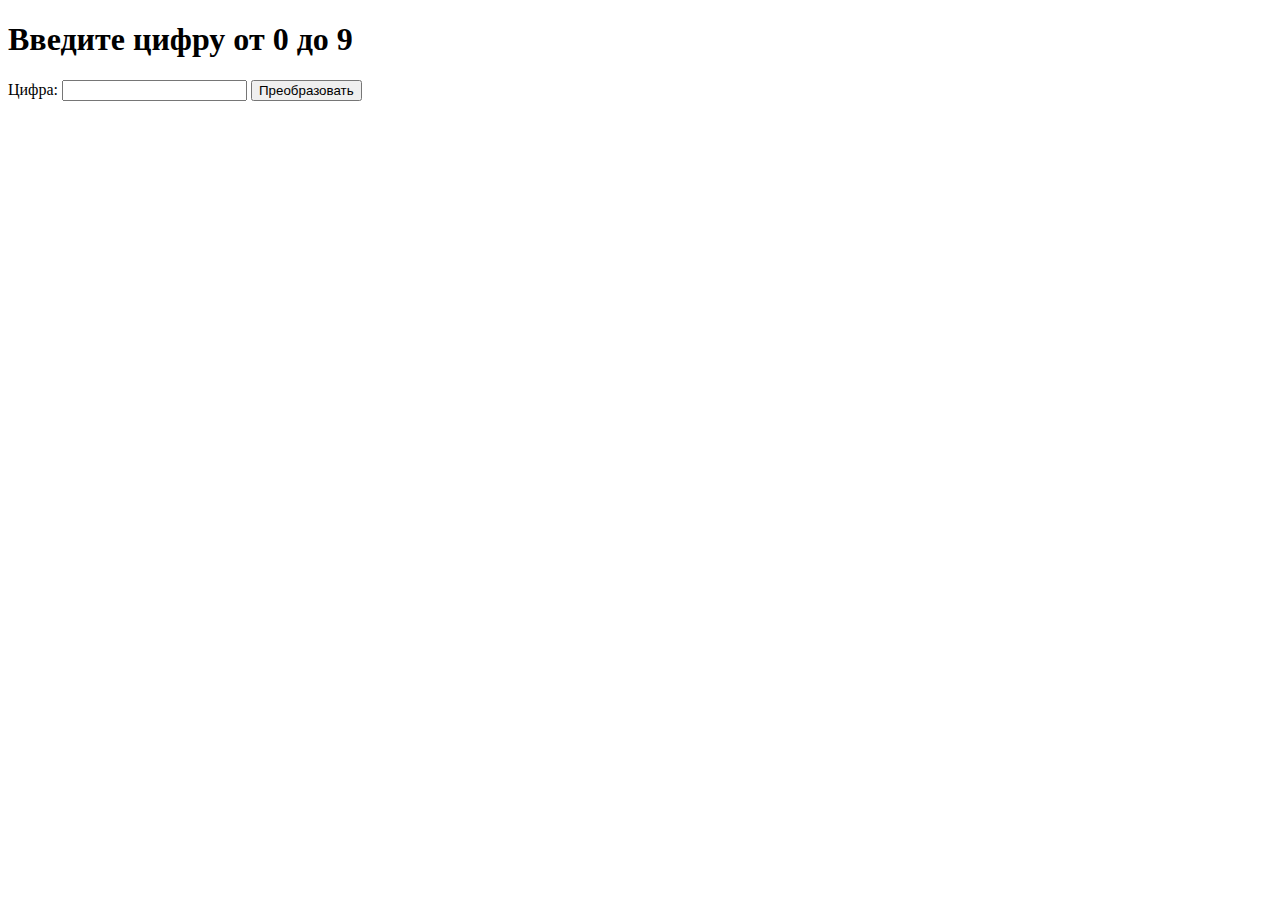
<file: PROEKT/digit.html>
<!DOCTYPE html>
<html lang="ru">

<head>
  <meta charset="UTF-8" />
  <title>Преобразование цифры в слово</title>
</head>

<body>
  <h1>Введите цифру от 0 до 9</h1>
  <form action="digit_to_word.php" method="post">
    <label for="digit">Цифра:</label>
    <input type="number" id="digit" name="digit" required />
    <button type="submit">Преобразовать</button>
  </form>
</body>

</html>
</file>
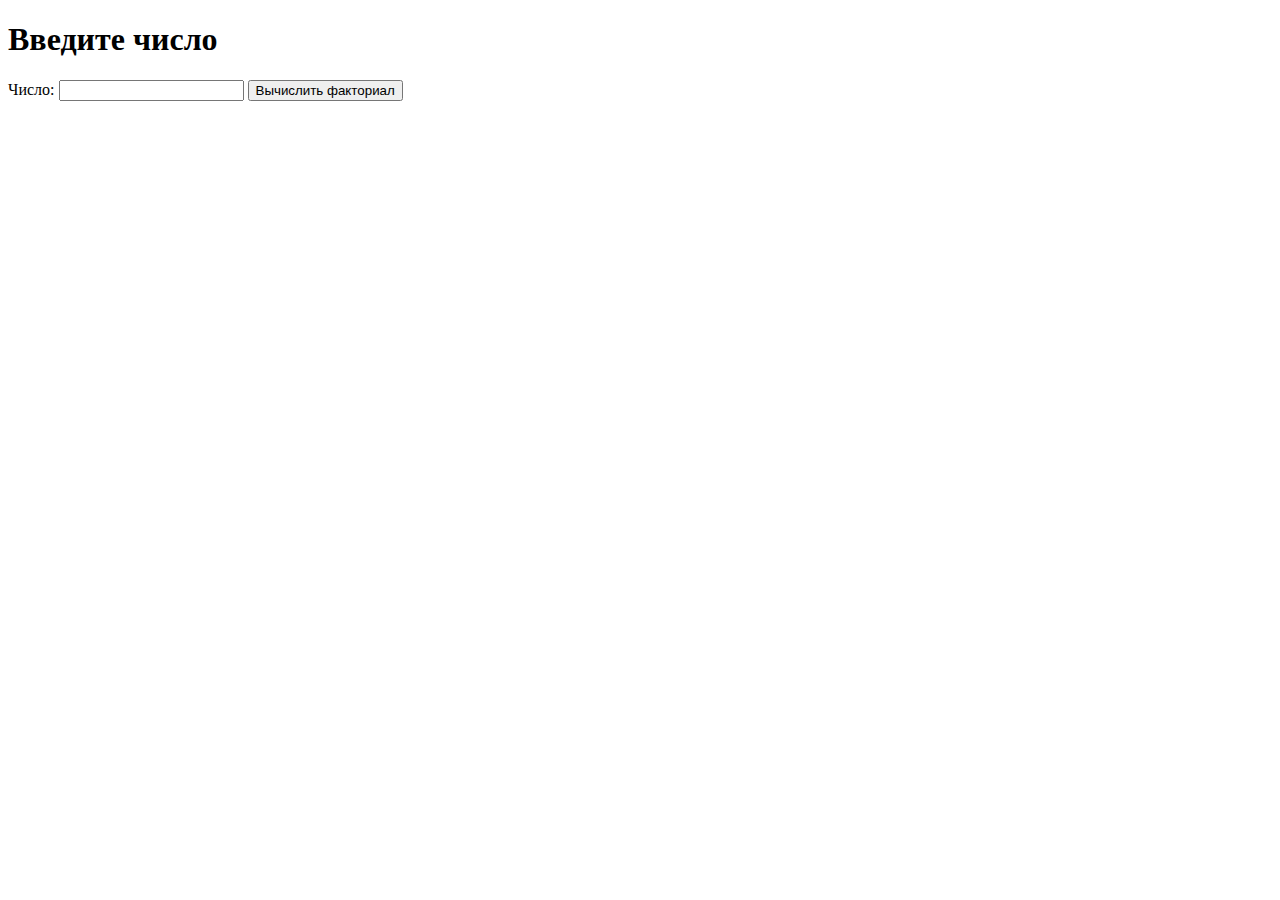
<file: PROEKT/factorial.html>
<!DOCTYPE html>
<html lang="ru">

<head>
  <meta charset="UTF-8" />
  <title>Вычисление факториала</title>
</head>

<body>
  <h1>Введите число</h1>
  <form action="factorial_calculation.php" method="post">
    <label for="digit">Число:</label>
    <input type="number" id="digit" name="digit" required />
    <button type="submit">Вычислить факториал</button>
  </form>
</body>

</html>
</file>
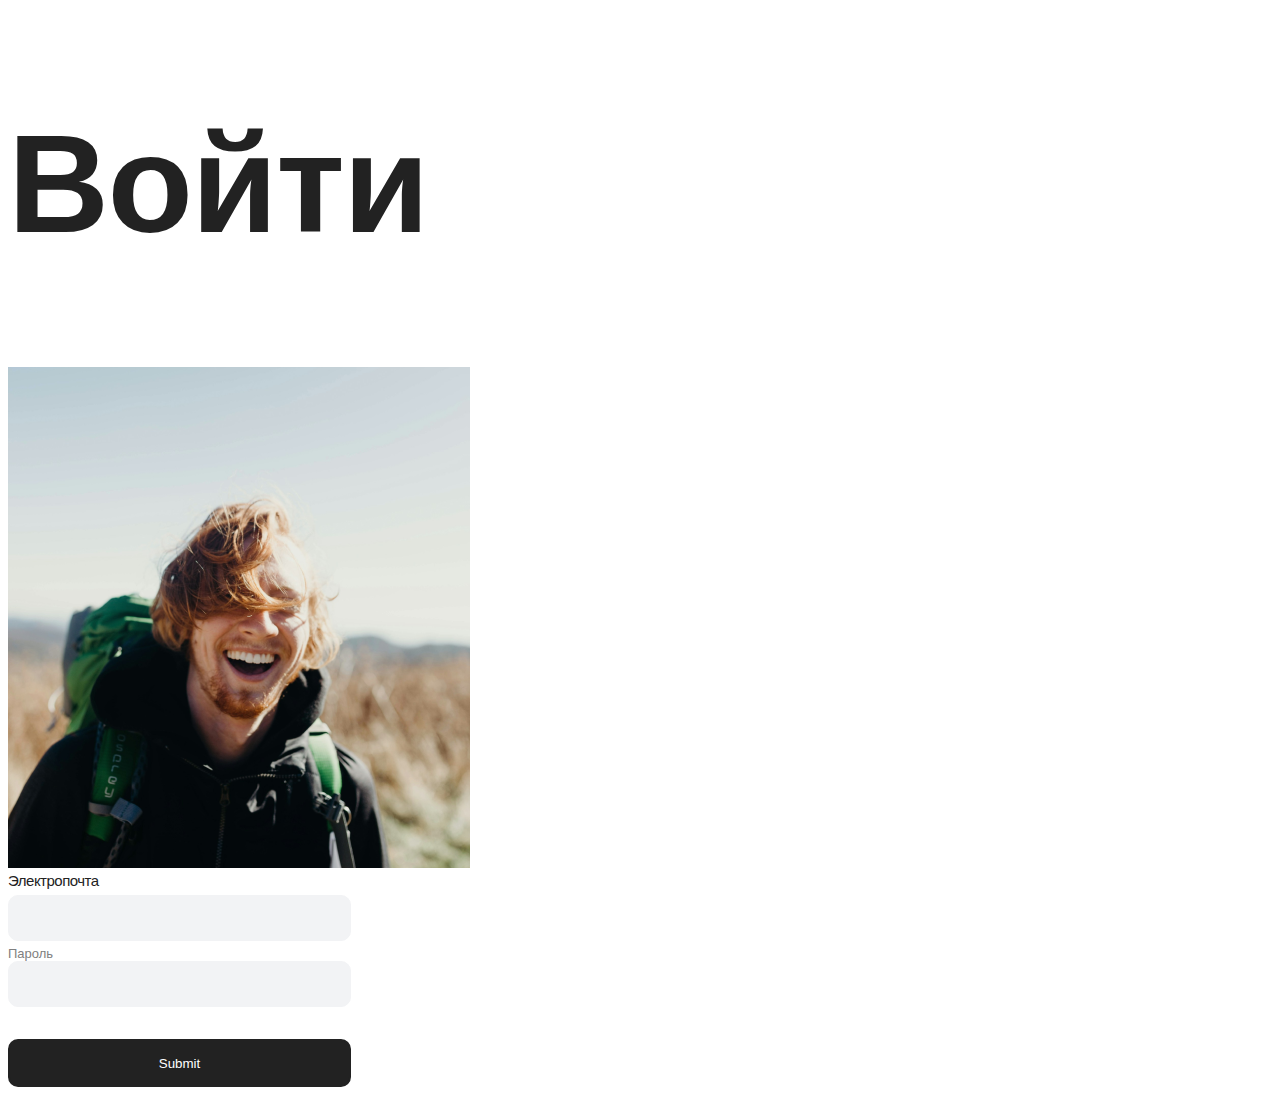
<file: PROEKT/login2.html>
<!DOCTYPE html>
<html lang="ru">

<head>
  <meta charset="UTF-8">
  <title>Логин</title>
  <link href="css/login1.css" rel="stylesheet">
</head>

<body>
  <div class="content">
    <h1 class="title">Войти</h1>
    <img class="imgs" src="./photos/login.png" alt="фотография" />
    <form class="form">
      <label class="label" for="email">Электропочта</label>
      <input id="email" type="email" class="input" />
      <span class="input_info input_info_error >Введите электропочту в формате *****@***.**</span>
      <label class="label" for="password">Пароль</label>
      <input id="password" type="password" class="input" />
      <input type="submit" class="button" />
    </form>
  </div>
</body>

</html>
</file>
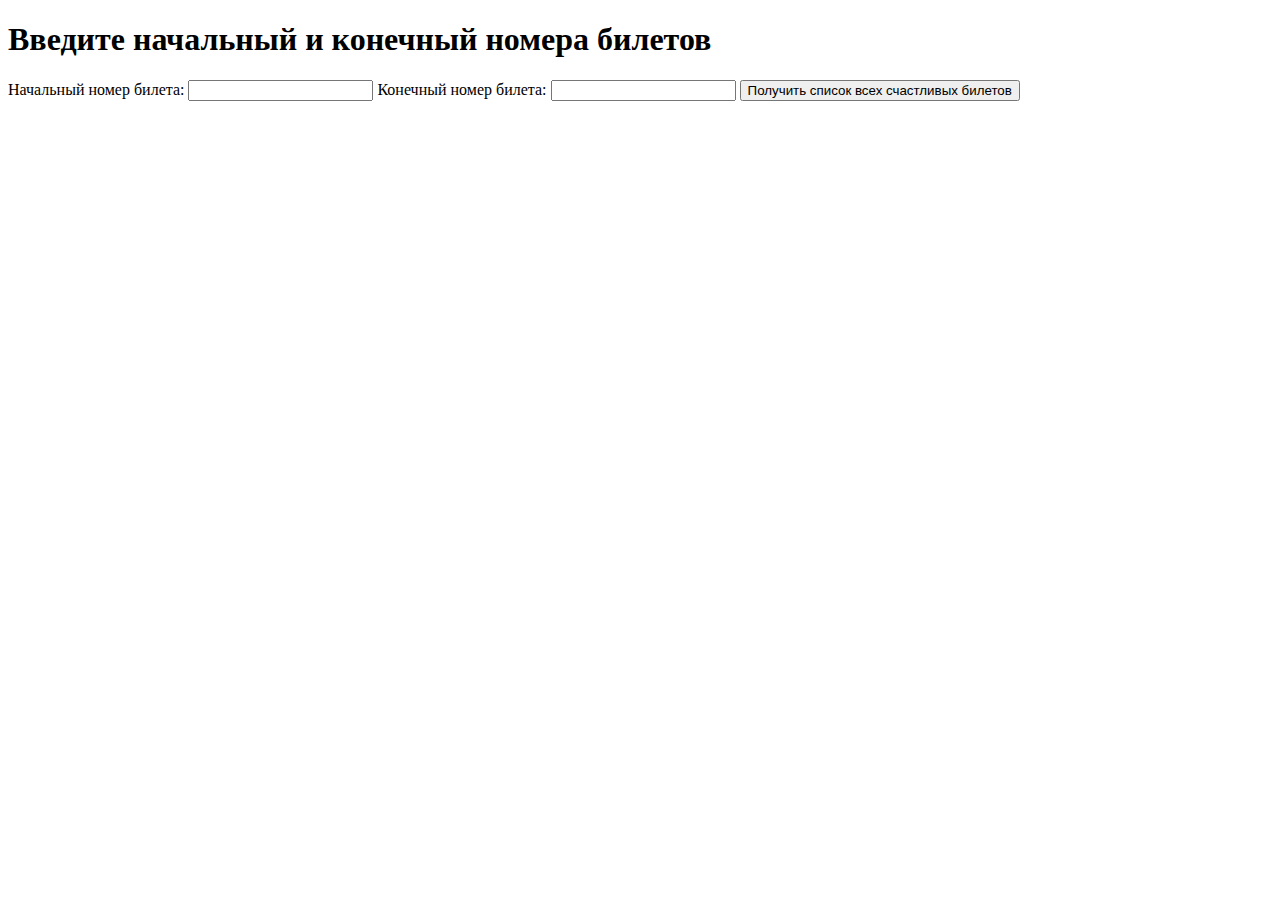
<file: PROEKT/ticket.html>
<!DOCTYPE html>
<html lang="ru">

<head>
  <meta charset="UTF-8" />
  <title>Счастливый билет</title>
</head>

<body>
  <h1>Введите начальный и конечный номера билетов</h1>
  <form action="happy_ticket.php" method="post">
    <label for="ticket1">Начальный номер билета:</label>
    <input type="text" id="ticket1" name="ticket1" required />
    <label for="ticket2">Конечный номер билета:</label>
    <input type="text" id="ticket2" name="ticket2" required />
    <button type="submit">Получить список всех счастливых билетов</button>
  </form>
</body>

</html>
</file>
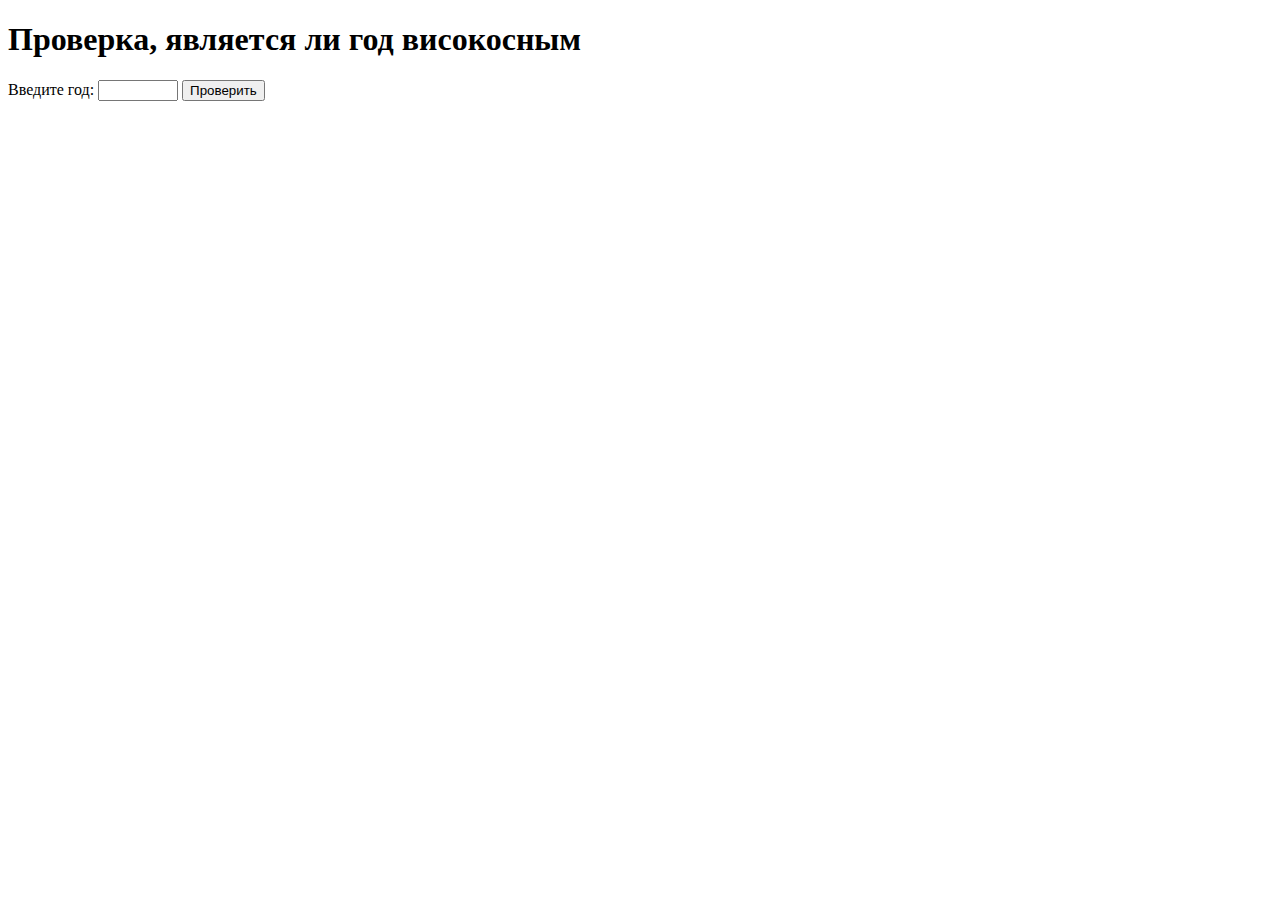
<file: PROEKT/year.html>
<!DOCTYPE html>
<html lang="ru">

<head>
  <meta charset="UTF-8">
  <title>Проверка високосного года</title>
</head>

<body>
  <h1>Проверка, является ли год високосным</h1>
  <form action="check_year.php" method="post">
    <label for="year">Введите год:</label>
    <input type="number" id="year" name="year" min="1" max="30000" required>
    <button type="submit">Проверить</button>
  </form>
</body>

</html>
</file>
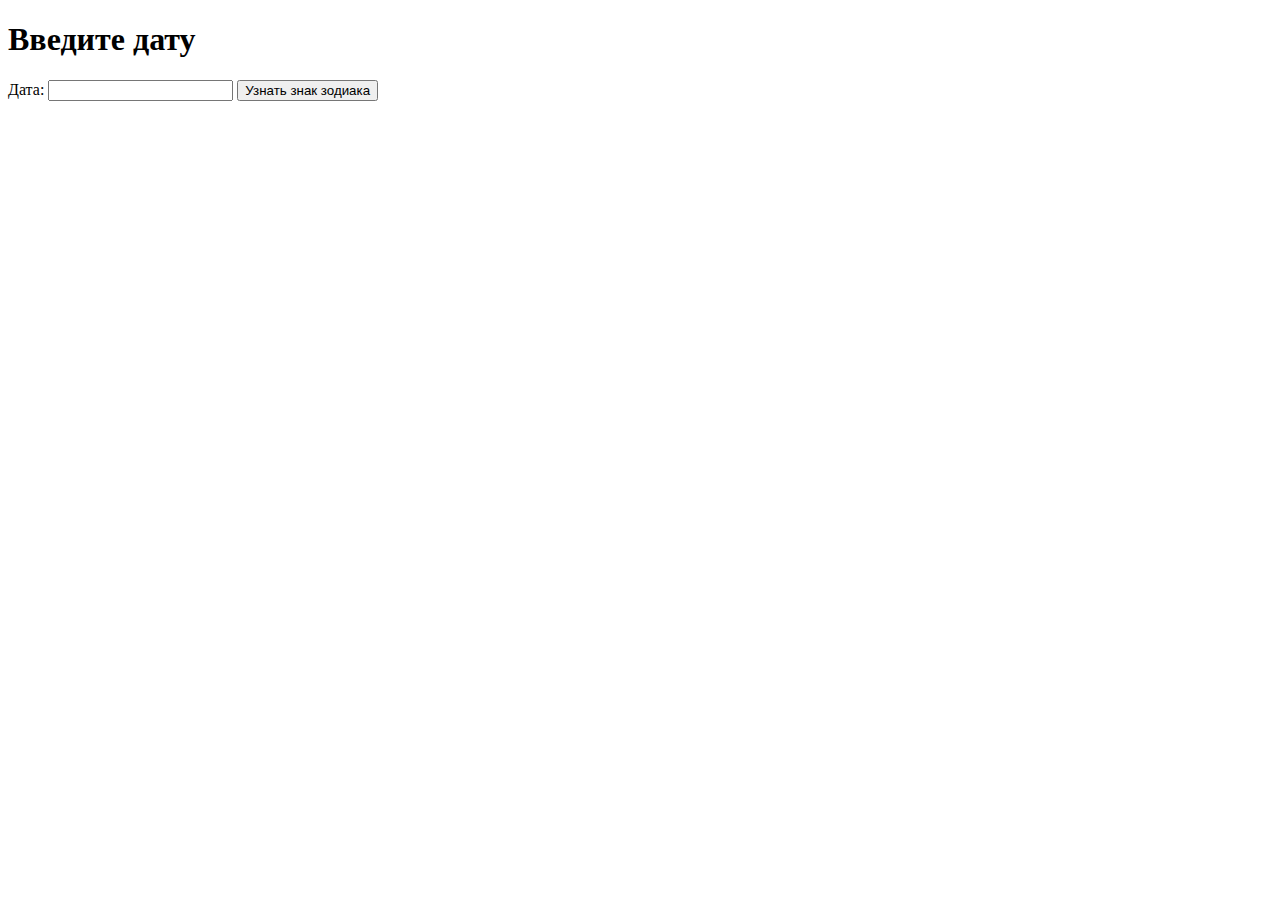
<file: PROEKT/zodiac.html>
<!DOCTYPE html>
<html lang="ru">

<head>
  <meta charset="UTF-8" />
  <title>Знак зодиака</title>
</head>

<body>
  <h1>Введите дату</h1>
  <form action="zodiac.php" method="post">
    <label for="date">Дата:</label>
    <input type="text" id="date" name="date" required />
    <button type="submit">Узнать знак зодиака</button>
  </form>
</body>

</html>
</file>
<file: PROEKT/css/login1.css>
* {
    box-sizing: border-box;
}

.title {
    font: 700 140px/1.28 "Golos UI", sans-serif;
    color: #222222;
    letter-spacing: -1.5px;
}

.form {
    max-width: 343px;
}

.image {
    max-width: 100%;
}

.label {
    display: block;
    font: 400 15px/1.2 "Golos UI", sans-serif;
    color: #222222;
    letter-spacing: -0.5px;
    margin-bottom: 5px;
}

.input {
    display: block;
    margin-bottom: 5px;
    width: 100%;
    border: 1px solid #F2F3F5;
    background-color: #F2F3F5;
    border-radius: 10px;
    padding: 13px 12px;
    font: 400 15px/1.2 "Golos UI", sans-serif;
    transition: border 0.3s ease;
    outline: none;
}

.input_info {
    display: block;
    margin-bottom: 15px;
    font: 400 13px/1.2 "Golos UI", sans-serif;
    color: #808080;
}

.input:focus {
    border: 1px solid #3F8AE0;
}

.input_error {
    border: 1px solid #E64646;
}

.button {
    display: block;
    margin-top: 32px;
    width: 100%;
    font: 500 16 "Golos UI", sans-serif;
    color: #FFFFFF;
    background-color: #222222;
    border-radius: 10px;
    padding: 14.5px;
    border: 2px solid #222222;
    transition: border, background-color 0.3s ease;
    cursor: pointer; 
}

.button:focus {
    border: 2px solid #3F8AE0;
}

.button:disabled {
    border: 2px solid #B4B4B4;
    background-color: #B4B4B4;
}
</file>
